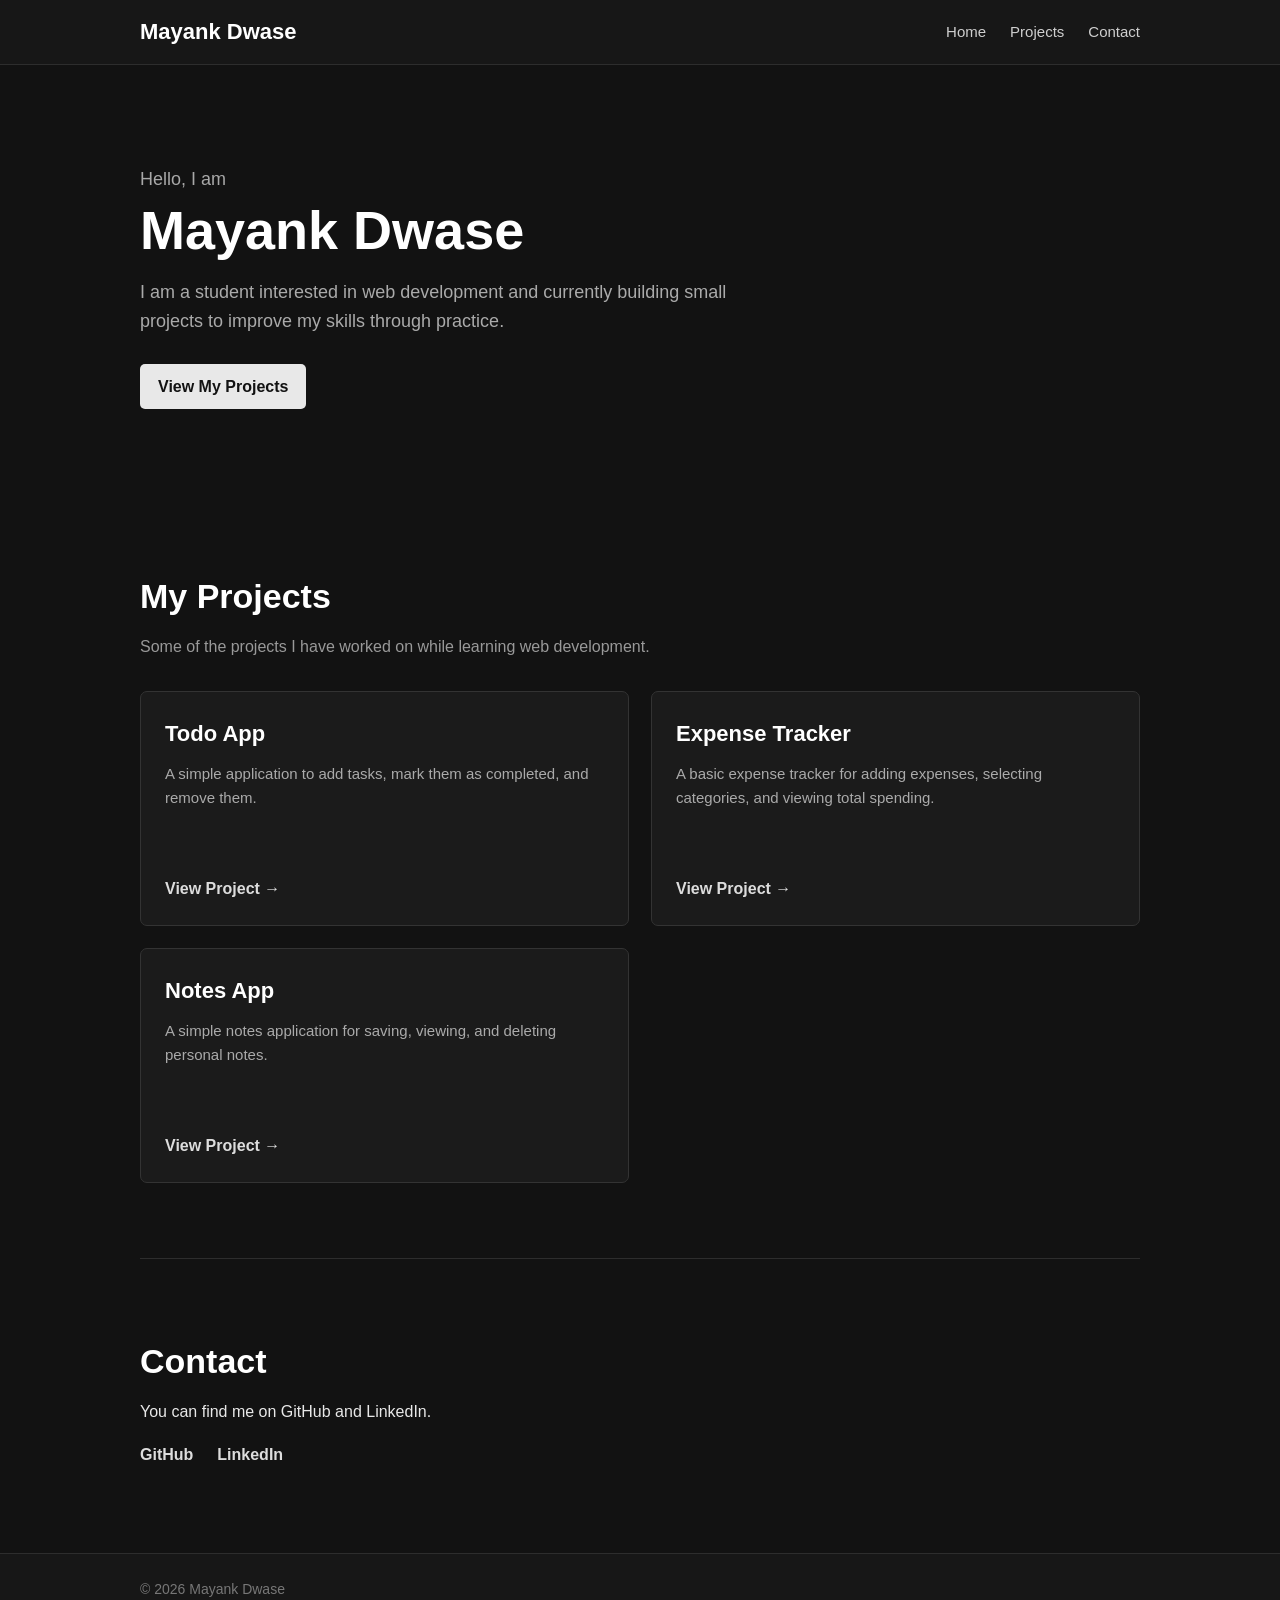
<file: index.html>
<!DOCTYPE html>
<html lang="en">
<head>
<meta charset="UTF-8">
<meta name="viewport" content="width=device-width, initial-scale=1.0">
<title>Mayank Dwase | Student Portfolio</title>
<link rel="stylesheet" href="assets/style.css">
</head>
<body>
<header class="site-header">
  <div class="container nav-wrap">
    <a class="name" href="#home">Mayank Dwase</a>
    <nav>
      <a href="#home">Home</a>
      <a href="#projects">Projects</a>
      <a href="#contact">Contact</a>
    </nav>
  </div>
</header>
<main>
  <section id="home" class="hero container">
    <div>
      <p class="intro">Hello, I am</p>
      <h1>Mayank Dwase</h1>
      <p class="lead">I am a student interested in web development and currently building small projects to improve my skills through practice.</p>
      <a class="button" href="#projects">View My Projects</a>
    </div>
  </section>

  <section id="projects" class="section container">
    <h2>My Projects</h2>
    <p class="section-intro">Some of the projects I have worked on while learning web development.</p>
    <div class="projects">
      <article class="card">
        <h3>Todo App</h3>
        <p>A simple application to add tasks, mark them as completed, and remove them.</p>
        <a href="projects/todo.html">View Project →</a>
      </article>
      <article class="card">
        <h3>Expense Tracker</h3>
        <p>A basic expense tracker for adding expenses, selecting categories, and viewing total spending.</p>
        <a href="projects/expense-tracker.html">View Project →</a>
      </article>
      <article class="card">
        <h3>Notes App</h3>
        <p>A simple notes application for saving, viewing, and deleting personal notes.</p>
        <a href="projects/notes.html">View Project →</a>
      </article>
    </div>
  </section>

  <section id="contact" class="section contact container">
    <h2>Contact</h2>
    <p>You can find me on GitHub and LinkedIn.</p>
    <div class="links">
      <a href="https://github.com/Mayank-dwase3" target="_blank" rel="noreferrer">GitHub</a>
      <a href="https://www.linkedin.com/in/mayank-dwase/" target="_blank" rel="noreferrer">LinkedIn</a>
    </div>
  </section>
</main>
<footer>
  <div class="container">© 2026 Mayank Dwase</div>
</footer>
</body>
</html>
</file>
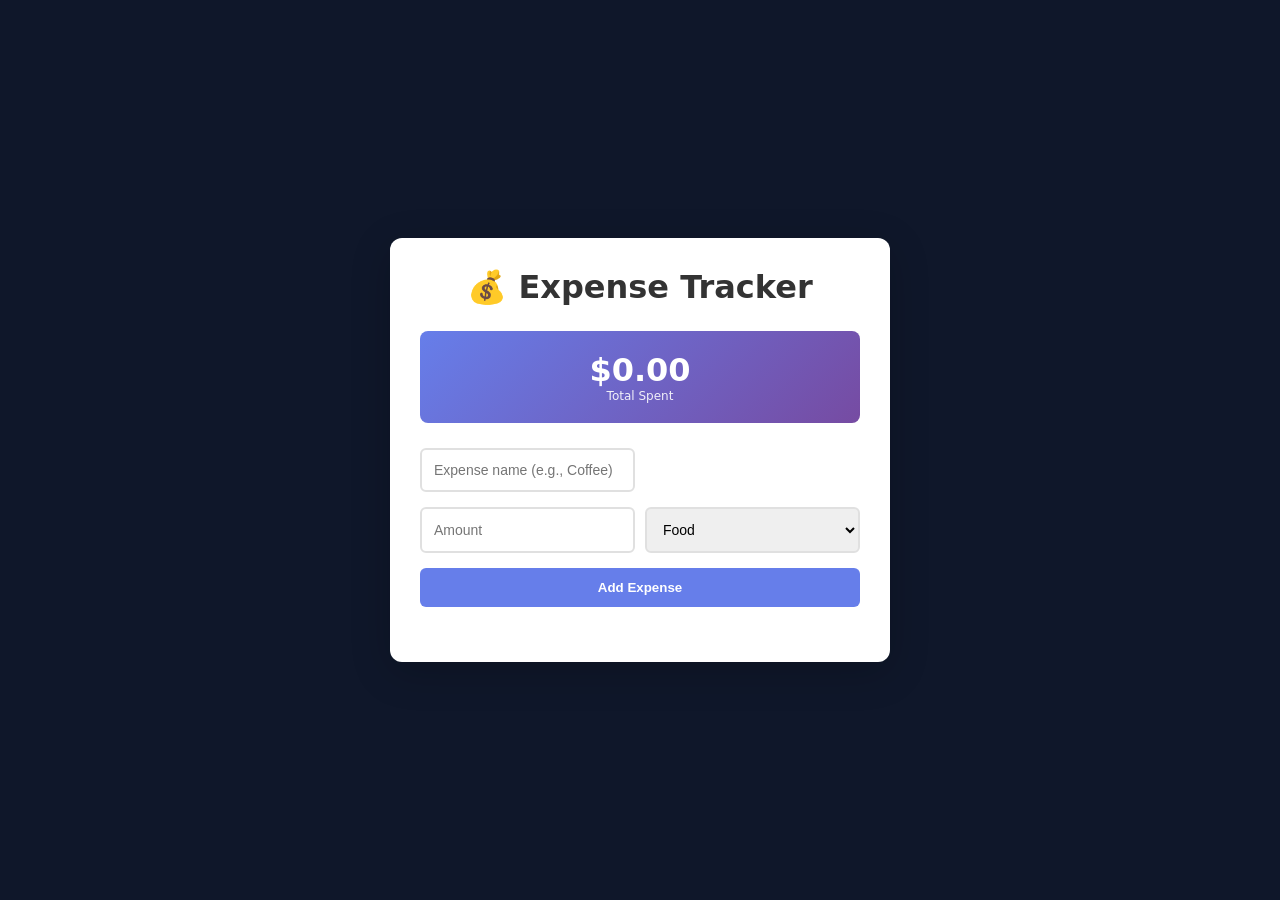
<file: projects/expense-tracker.html>
<!DOCTYPE html><html lang="en"><head><meta charset="UTF-8"><meta name="viewport" content="width=device-width,initial-scale=1"><title>Expense Tracker</title><style>*{box-sizing:border-box}body{margin:0;min-height:100vh;display:flex;align-items:center;justify-content:center;padding:20px;font-family:system-ui,sans-serif;background:#0f172a}.container{background:#fff;border-radius:12px;box-shadow:0 10px 40px #0003;width:100%;max-width:500px;padding:30px}h1{text-align:center;color:#333;margin:0 0 25px}.summary{background:linear-gradient(135deg,#667eea,#764ba2);color:#fff;padding:20px;border-radius:8px;margin-bottom:25px;text-align:center}.total{font-size:32px;font-weight:700}.label{font-size:12px;opacity:.9}.form-group{display:grid;grid-template-columns:1fr 1fr;gap:10px;margin-bottom:15px}.form-group.full{grid-column:1/-1}input,select{padding:12px;border:2px solid #e0e0e0;border-radius:6px;font-size:14px}button{width:100%;padding:12px;background:#667eea;color:#fff;border:0;border-radius:6px;font-weight:600;cursor:pointer}.expenses-list{margin-top:25px}.expense-item{display:flex;justify-content:space-between;align-items:center;padding:12px;background:#f5f5f5;border-radius:6px;margin-bottom:10px}.expense-left{flex:1}.expense-name{font-weight:600;color:#333}.expense-category{font-size:12px;color:#999}.expense-amount{font-size:18px;font-weight:700;color:#ff6b6b;margin-right:10px}.delete-btn{width:auto;padding:6px 12px;background:#ff6b6b;font-size:12px}.empty-state{text-align:center;color:#999;padding:30px}</style></head><body><div class="container"><h1>💰 Expense Tracker</h1><div class="summary"><div class="total" id="totalAmount">$0.00</div><div class="label">Total Spent</div></div><div class="form-group full"><input type="text" id="expenseName" placeholder="Expense name (e.g., Coffee)"></div><div class="form-group"><input type="number" id="expenseAmount" placeholder="Amount" step="0.01"><select id="expenseCategory"><option>Food</option><option>Transport</option><option>Entertainment</option><option>Shopping</option><option>Utilities</option><option>Other</option></select></div><button onclick="addExpense()">Add Expense</button><div class="expenses-list"><div id="expensesList"></div></div></div><script>function loadExpenses(){const saved=localStorage.getItem('expenses');return saved?JSON.parse(saved):[]}function saveExpenses(expenses){localStorage.setItem('expenses',JSON.stringify(expenses))}function updateTotal(){const expenses=loadExpenses(),total=expenses.reduce((sum,exp)=>sum+parseFloat(exp.amount),0);document.getElementById('totalAmount').textContent='$'+total.toFixed(2)}function renderExpenses(){const expenses=loadExpenses(),list=document.getElementById('expensesList');if(!expenses.length){list.innerHTML='<div class="empty-state">No expenses yet. Add one to get started!</div>';updateTotal();return}list.innerHTML=expenses.map((exp,index)=>`<div class="expense-item"><div class="expense-left"><div class="expense-name">${escapeHtml(exp.name)}</div><div class="expense-category">${exp.category}</div></div><span class="expense-amount">$${parseFloat(exp.amount).toFixed(2)}</span><button class="delete-btn" onclick="deleteExpense(${index})">Delete</button></div>`).join('');updateTotal()}function addExpense(){const name=document.getElementById('expenseName').value.trim(),amount=document.getElementById('expenseAmount').value.trim(),category=document.getElementById('expenseCategory').value;if(!name||!amount){alert('Please fill all fields');return}const expenses=loadExpenses();expenses.push({name,amount:parseFloat(amount),category});saveExpenses(expenses);document.getElementById('expenseName').value='';document.getElementById('expenseAmount').value='';renderExpenses()}function deleteExpense(index){const expenses=loadExpenses();expenses.splice(index,1);saveExpenses(expenses);renderExpenses()}function escapeHtml(text){const div=document.createElement('div');div.textContent=text;return div.innerHTML}document.getElementById('expenseName').addEventListener('keypress',e=>{if(e.key==='Enter')addExpense()});renderExpenses()}</script></body></html>
</file>
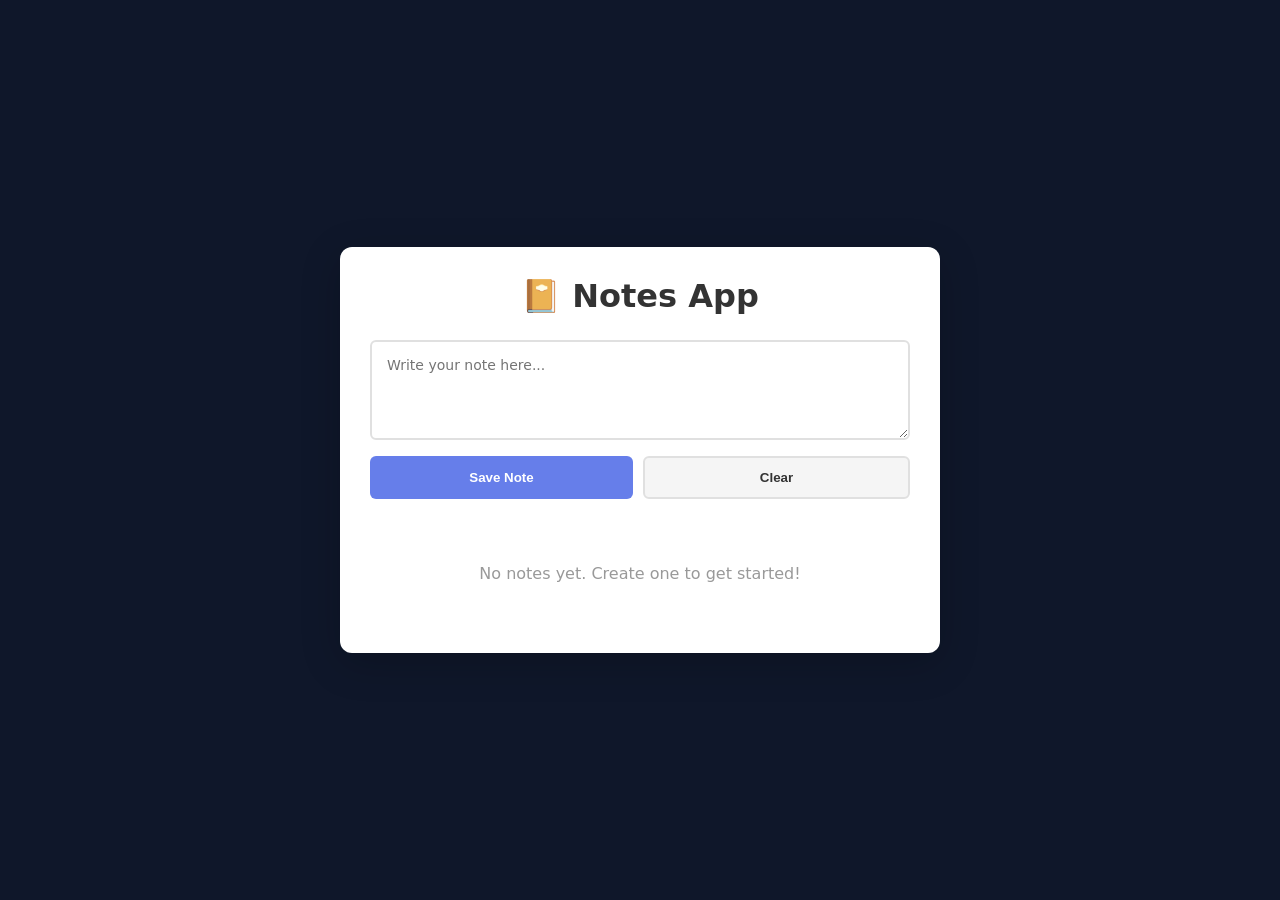
<file: projects/notes.html>
<!DOCTYPE html><html lang="en"><head><meta charset="UTF-8"><meta name="viewport" content="width=device-width,initial-scale=1"><title>Notes App</title><style>*{box-sizing:border-box}body{margin:0;min-height:100vh;display:flex;align-items:center;justify-content:center;padding:20px;font-family:system-ui,sans-serif;background:#0f172a}.container{background:#fff;border-radius:12px;box-shadow:0 10px 40px #0003;width:100%;max-width:600px;padding:30px}h1{text-align:center;color:#333;margin:0 0 25px}.input-section{margin-bottom:25px}textarea{width:100%;padding:15px;border:2px solid #e0e0e0;border-radius:6px;font-size:14px;font-family:inherit;resize:vertical;min-height:100px}.button-group{display:flex;gap:10px;margin-top:12px}button{flex:1;padding:12px;border:0;border-radius:6px;font-weight:600;cursor:pointer}.save-btn{background:#667eea;color:#fff}.clear-btn{background:#f5f5f5;color:#333;border:2px solid #e0e0e0}.notes-list{display:grid;grid-template-columns:repeat(auto-fill,minmax(200px,1fr));gap:15px;margin-top:25px}.note-card{background:linear-gradient(135deg,#ffecd2,#fcb69f);padding:15px;border-radius:8px;box-shadow:0 4px 12px #0002;min-height:150px;display:flex;flex-direction:column}.note-content{flex:1;font-size:13px;color:#333;word-wrap:break-word;line-height:1.5;white-space:pre-wrap}.note-date{font-size:11px;color:#0008;margin-bottom:8px}.note-delete{padding:6px 12px;background:#ff6b6b;color:#fff;width:100%;font-size:12px}.empty-state{text-align:center;color:#999;padding:40px 20px;grid-column:1/-1}</style></head><body><div class="container"><h1>📔 Notes App</h1><div class="input-section"><textarea id="noteInput" placeholder="Write your note here..."></textarea><div class="button-group"><button class="save-btn" onclick="addNote()">Save Note</button><button class="clear-btn" onclick="clearInput()">Clear</button></div></div><div class="notes-list" id="notesList"><div class="empty-state">No notes yet. Create one to get started!</div></div></div><script>function loadNotes(){const saved=localStorage.getItem('notes');return saved?JSON.parse(saved):[]}function saveNotes(notes){localStorage.setItem('notes',JSON.stringify(notes))}function formatDate(date){const d=new Date(date);return d.toLocaleDateString()+' '+d.toLocaleTimeString([],{hour:'2-digit',minute:'2-digit'})}function renderNotes(){const notes=loadNotes(),list=document.getElementById('notesList');if(!notes.length){list.innerHTML='<div class="empty-state">No notes yet. Create one to get started!</div>';return}list.innerHTML=notes.map((note,index)=>`<div class="note-card"><div class="note-date">${formatDate(note.date)}</div><div class="note-content">${escapeHtml(note.text)}</div><button class="note-delete" onclick="deleteNote(${index})">Delete</button></div>`).join('')}function addNote(){const input=document.getElementById('noteInput'),text=input.value.trim();if(!text){alert('Please write something');return}const notes=loadNotes();notes.unshift({text,date:new Date().toISOString()});saveNotes(notes);input.value='';renderNotes()}function deleteNote(index){if(confirm('Delete this note?')){const notes=loadNotes();notes.splice(index,1);saveNotes(notes);renderNotes()}}function clearInput(){document.getElementById('noteInput').value=''}function escapeHtml(text){const div=document.createElement('div');div.textContent=text;return div.innerHTML}document.getElementById('noteInput').addEventListener('keydown',e=>{if(e.ctrlKey&&e.key==='Enter')addNote()});renderNotes()</script></body></html>
</file>
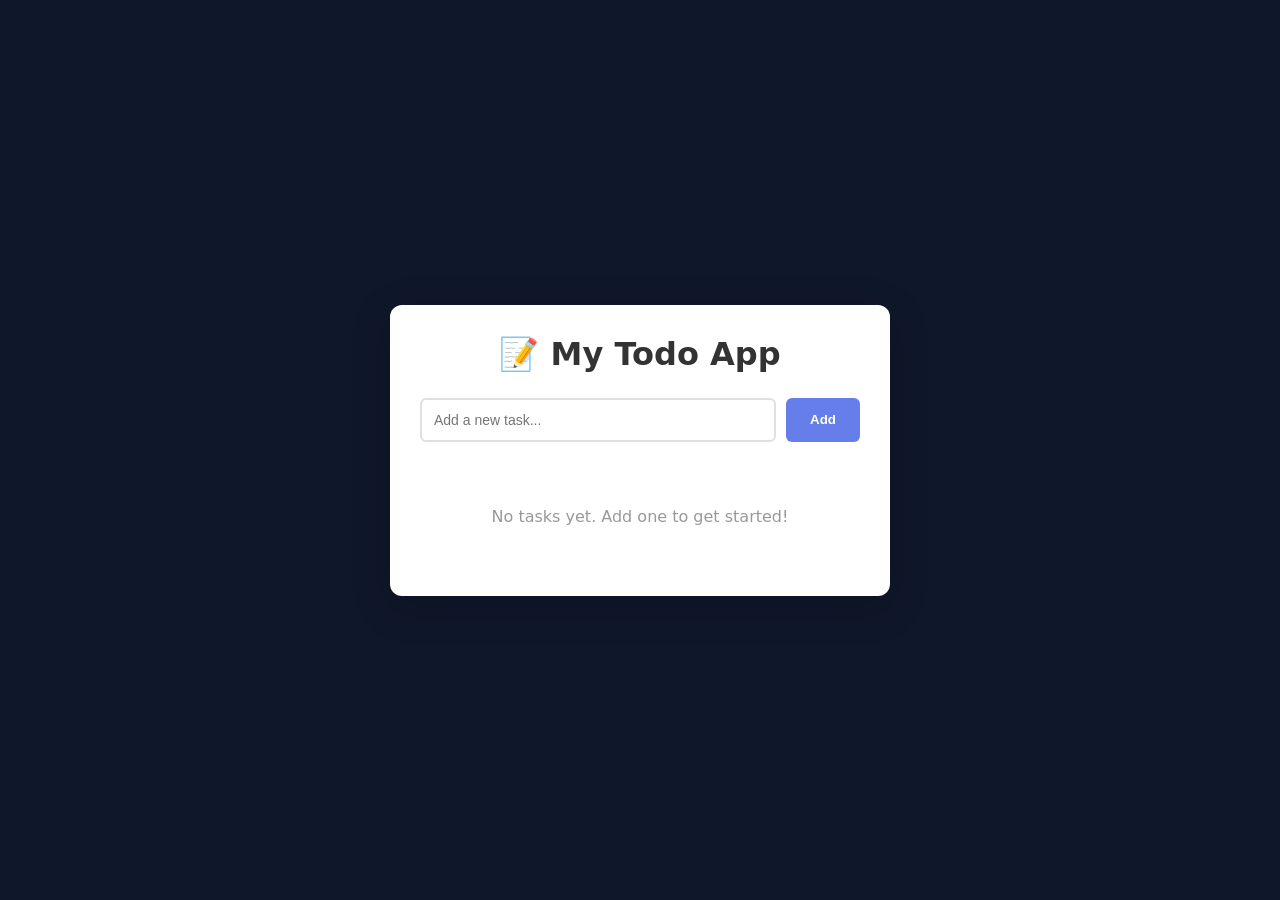
<file: projects/todo.html>
<!DOCTYPE html><html lang="en"><head><meta charset="UTF-8"><meta name="viewport" content="width=device-width, initial-scale=1.0"><title>Todo App</title><style>*{box-sizing:border-box}body{margin:0;min-height:100vh;display:flex;align-items:center;justify-content:center;padding:20px;font-family:system-ui,sans-serif;background:#0f172a}.container{background:#fff;border-radius:12px;box-shadow:0 10px 40px #0003;width:100%;max-width:500px;padding:30px}h1{text-align:center;color:#333;margin:0 0 25px}.input-group{display:flex;gap:10px;margin-bottom:25px}input{flex:1;padding:12px;border:2px solid #e0e0e0;border-radius:6px;font-size:14px}input:focus{outline:0;border-color:#667eea}button{padding:12px 24px;background:#667eea;color:#fff;border:0;border-radius:6px;font-weight:600;cursor:pointer}.todo-list{display:flex;flex-direction:column;gap:10px}.todo-item{display:flex;align-items:center;gap:12px;padding:15px;background:#f5f5f5;border-radius:6px}.todo-item.completed{opacity:.6}.todo-item.completed span{text-decoration:line-through}.todo-text{flex:1;color:#333}.delete-btn{padding:6px 12px;background:#ff6b6b;font-size:12px}.empty-state{text-align:center;color:#999;padding:40px 20px}input[type=checkbox]{width:20px;height:20px;accent-color:#667eea}</style></head><body><div class="container"><h1>📝 My Todo App</h1><div class="input-group"><input type="text" id="todoInput" placeholder="Add a new task..."><button onclick="addTodo()">Add</button></div><div class="todo-list" id="todoList"><div class="empty-state">No tasks yet. Add one to get started!</div></div></div><script>function loadTodos(){const saved=localStorage.getItem('todos');return saved?JSON.parse(saved):[]}function saveTodos(todos){localStorage.setItem('todos',JSON.stringify(todos))}function renderTodos(){const todos=loadTodos(),list=document.getElementById('todoList');if(!todos.length){list.innerHTML='<div class="empty-state">No tasks yet. Add one to get started!</div>';return}list.innerHTML=todos.map((todo,index)=>`<div class="todo-item ${todo.completed?'completed':''}"><input type="checkbox" ${todo.completed?'checked':''} onchange="toggleTodo(${index})"><span class="todo-text">${escapeHtml(todo.text)}</span><button class="delete-btn" onclick="deleteTodo(${index})">Delete</button></div>`).join('')}function addTodo(){const input=document.getElementById('todoInput'),text=input.value.trim();if(!text){alert('Please enter a task');return}const todos=loadTodos();todos.push({text,completed:false});saveTodos(todos);input.value='';renderTodos()}function deleteTodo(index){const todos=loadTodos();todos.splice(index,1);saveTodos(todos);renderTodos()}function toggleTodo(index){const todos=loadTodos();todos[index].completed=!todos[index].completed;saveTodos(todos);renderTodos()}function escapeHtml(text){const div=document.createElement('div');div.textContent=text;return div.innerHTML}document.getElementById('todoInput').addEventListener('keypress',e=>{if(e.key==='Enter')addTodo()});renderTodos()</script></body></html>
</file>
<file: assets/style.css>
*{box-sizing:border-box;margin:0;padding:0}html{scroll-behavior:smooth}body{font-family:Arial,Helvetica,sans-serif;background:#121212;color:#e8e8e8;line-height:1.6}a{color:inherit;text-decoration:none}.container{width:min(1000px,92%);margin:auto}.site-header{background:#171717;border-bottom:1px solid #2d2d2d;position:sticky;top:0;z-index:10}.nav-wrap{height:64px;display:flex;align-items:center;justify-content:space-between}.name{font-size:22px;font-weight:700;color:#fff}.site-header nav{display:flex;gap:24px;font-size:15px}.site-header nav a{color:#cfcfcf}.site-header nav a:hover{color:#fff;text-decoration:none}.hero{padding:100px 0 85px;background:#121212}.intro{font-size:18px;color:#a8a8a8;margin-bottom:7px}.hero h1{font-size:54px;line-height:1.1;margin-bottom:18px;font-weight:700;color:#fff}.lead{max-width:650px;color:#aaa;font-size:18px;margin-bottom:28px}.button{display:inline-block;background:#e8e8e8;color:#121212;padding:10px 18px;border-radius:5px;font-weight:600}.button:hover{background:#fff;text-decoration:none}.section{padding:75px 0}.section h2{font-size:34px;margin-bottom:10px;color:#fff}.section-intro{color:#999;margin-bottom:32px}.projects{display:grid;grid-template-columns:repeat(2,1fr);gap:22px}.card{background:#1b1b1b;border:1px solid #333;border-radius:7px;padding:24px;min-height:235px;display:flex;flex-direction:column}.card:hover{border-color:#4a4a4a}.card h3{font-size:22px;margin-bottom:10px;color:#fff}.card p{color:#aaa;font-size:15px}.card a{margin-top:auto;padding-top:22px;color:#ddd;font-weight:600}.card a:hover{color:#fff;text-decoration:underline}.contact{border-top:1px solid #2d2d2d;padding-bottom:85px}.links{display:flex;gap:24px;margin-top:18px;font-weight:600;color:#ddd}.links a:hover{color:#fff;text-decoration:underline}footer{border-top:1px solid #2d2d2d;background:#171717;color:#777;padding:24px 0;font-size:14px}@media(max-width:760px){.site-header nav{gap:14px}.hero{padding:75px 0 65px}.hero h1{font-size:42px}.lead{font-size:17px}.projects{grid-template-columns:1fr}.section{padding:60px 0}}
</file>
